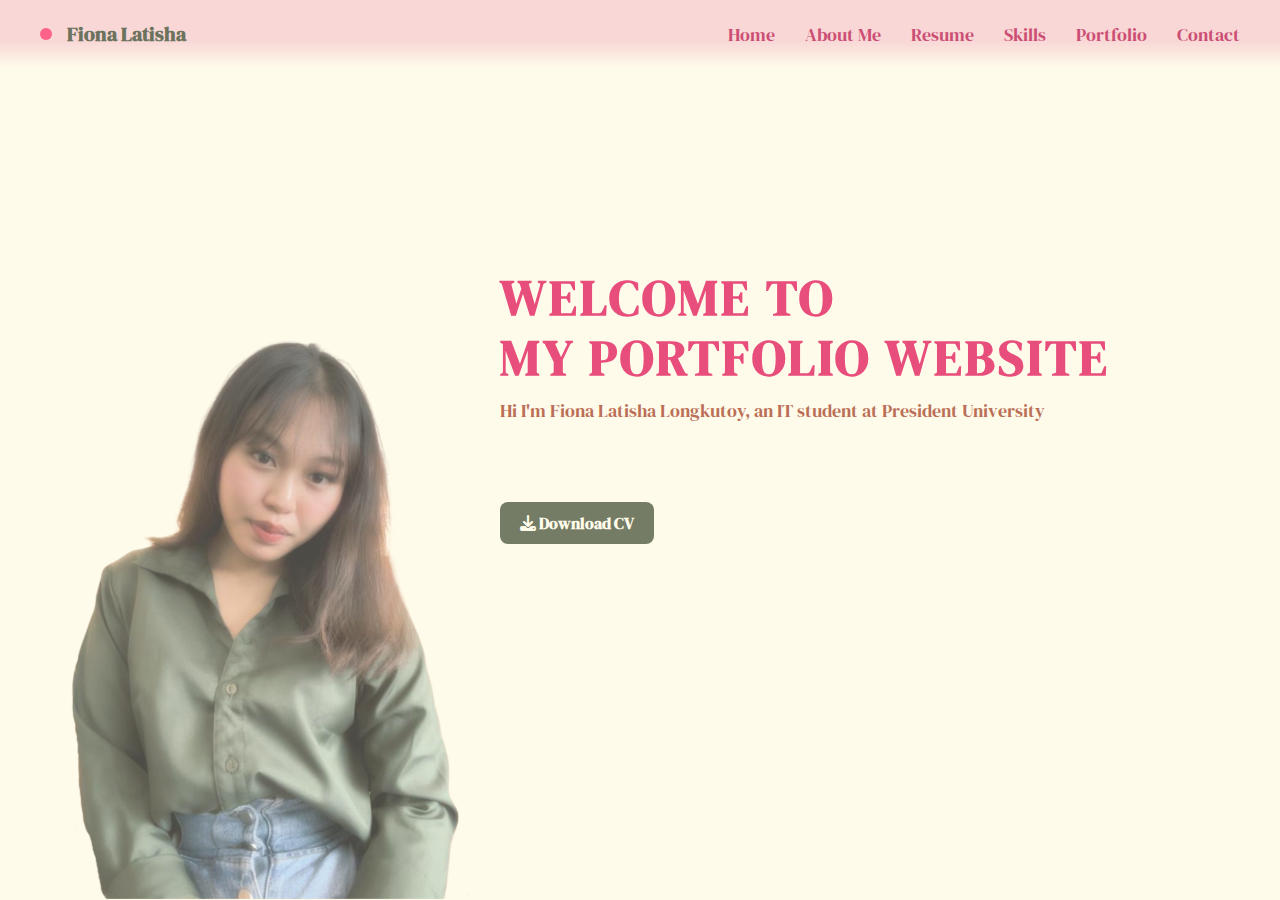
<file: public/index.html>
<!DOCTYPE html>
<html lang="en">
<head>
  <meta charset="UTF-8" />
  <meta name="viewport" content="width=device-width, initial-scale=1.0">
  <title>Fiona's Portfolio</title>
  <link rel="stylesheet" href="home.css"/>
  <link rel="preconnect" href="https://fonts.googleapis.com"/>
  <link rel="preconnect" href="https://fonts.gstatic.com" crossorigin/>
  <link href="https://fonts.googleapis.com/css2?family=DM+Serif+Display&display=swap" rel="stylesheet"/>
  <link rel="stylesheet" href="https://cdnjs.cloudflare.com/ajax/libs/font-awesome/6.5.0/css/all.min.css" />
</head>
<body>

<header>
  <div class="navbar-left">
    <div class="dot"></div>
    <div class="title">
      <h1>Fiona Latisha</h1>
    </div>
  </div>
  <button class="menu-toggle" onclick="toggleMenu()">☰</button>

  <nav class="navbar-right" id="navbar-right">
    <a href="index.html" class="active">Home</a>
    <a href="about.html">About Me</a>
    <a href="resume.html">Resume</a>
    <a href="skills.html">Skills</a>
    <a href="portfolio.html">Portfolio</a>
    <a href="contact.html">Contact</a>
  </nav>
</header>
  
  <section class="main">
    <div class="main-text">
      <h1>Welcome to<br> my portfolio website</h1>
      <p>Hi I'm Fiona Latisha Longkutoy, an IT student at President University</p>

      <div class="social-icons">
        <a href="https://www.linkedin.com/in/fiona-latisha-longkutoy-720102265" target="_blank" title="LinkedIn"><i class="fab fa-linkedin"></i></a>
        <a href="https://github.com/lala1105" target="_blank" title="GitHub"><i class="fab fa-github"></i></a>
        <a href="https://www.instagram.com/latishafiona" target="_blank" title="Instagram"><i class="fab fa-instagram"></i></a>
      </div>

      <a href="files/Fiona_Latisha.pdf" download class="cv-button">
      <i class="fas fa-download"></i> Download CV
      </a>
    </div>

    <img src="images/profile2.png" alt="Fiona Latisha" class="corner-image" />
  </section>
  <script>
  function toggleMenu() {
    document.getElementById('navbar-right').classList.toggle('show');
  }
  </script>

</body>
</html>
</file>
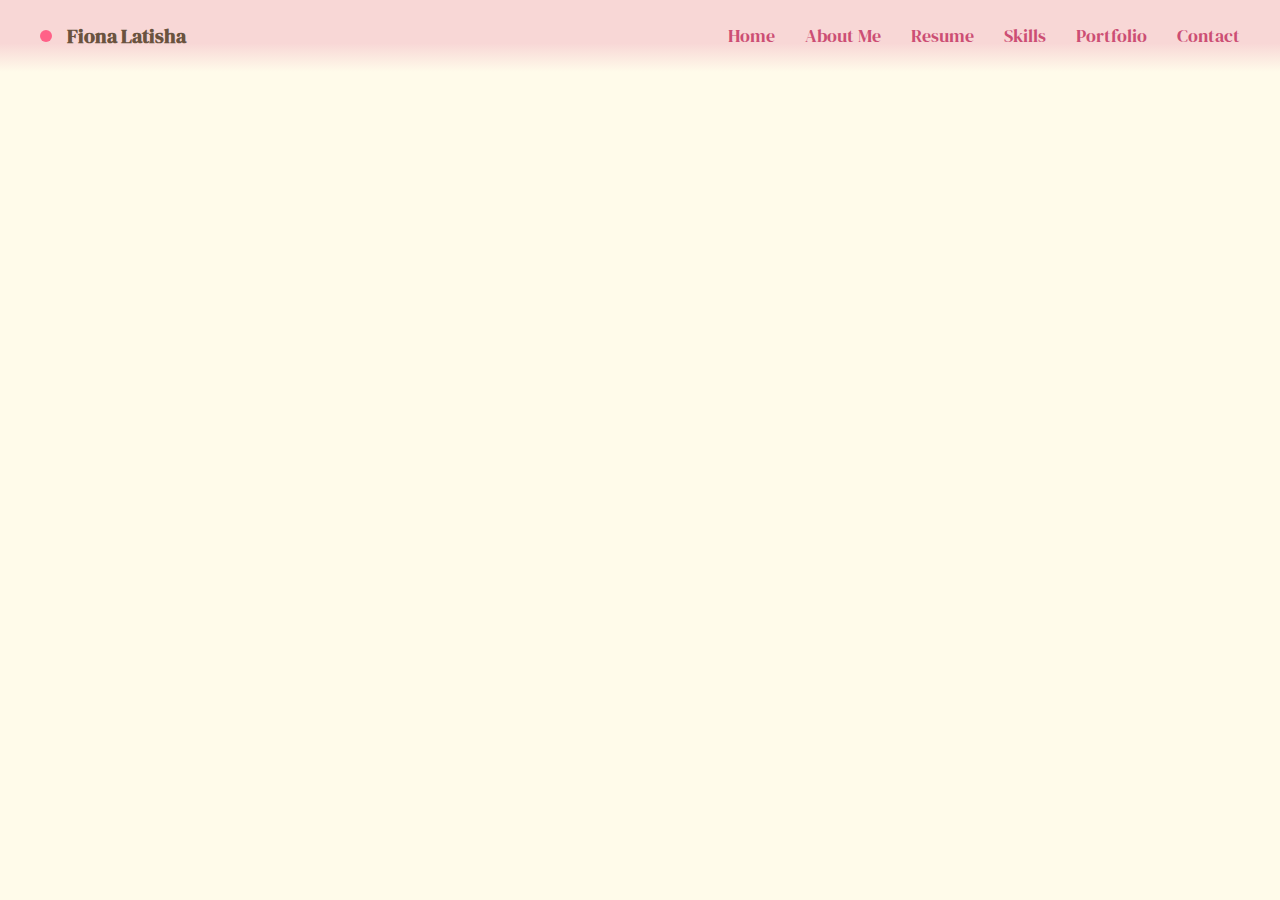
<file: public/about.html>
<!DOCTYPE html>
<html lang="en">
<head>
  <meta charset="UTF-8" />
  <meta name="viewport" content="width=device-width, initial-scale=1.0"/>
  <title>About Fiona</title>
  <link rel="stylesheet" href="about.css"/>
  <link rel="preconnect" href="https://fonts.googleapis.com">
  <link rel="preconnect" href="https://fonts.gstatic.com" crossorigin>
  <link href="https://fonts.googleapis.com/css2?family=DM+Serif+Display&family=League+Spartan:wght@400;700&display=swap" rel="stylesheet">
  <link rel="stylesheet" href="https://cdnjs.cloudflare.com/ajax/libs/font-awesome/6.5.0/css/all.min.css" integrity="sha512-..." crossorigin="anonymous" referrerpolicy="no-referrer" />
</head>
<body>
  
  <header>
  <div class="navbar-left">
    <div class="dot"></div>
    <div class="title">
      <h1>Fiona Latisha</h1>
    </div>
  </div>
  <button class="menu-toggle" onclick="toggleMenu()">☰</button>

  <nav class="navbar-right" id="navbar-right">
    <a href="index.html" class="active">Home</a>
    <a href="about.html">About Me</a>
    <a href="resume.html">Resume</a>
    <a href="skills.html">Skills</a>
    <a href="portfolio.html">Portfolio</a>
    <a href="contact.html">Contact</a>
  </nav>
</header>

  <main class="about-page">
    <div class="about-content">
      <div class="photo">
        <img src="images/profile3.png" alt="Fiona Latisha" />
      </div>

      <div class="bio">
        <p>I am an Information Technology student at President University with a strong passion for exploring the diverse and ever-evolving world of IT. I am optimistic, hardworking, and never give up when facing challenges or assignments. I thrive in both independent and team-based environments, and I’m always open to learning, engaging in discussions, and receiving constructive suggestions to improve myself.</p>

        <p>My technical skills include proficiency in HTML and CSS, allowing me to design responsive and user-friendly web interfaces. I have experience working with databases, especially MySQL for structured relational data and Firebase, where I not only manage data but also implement application logic using Firebase as a backend framework. I am also in the process of learning JavaScript to enhance interactivity and dynamic behavior in web applications.</p>

        <p>I have a growing interest in both web development and cybersecurity, particularly in the area of website security. I have explored digital forensics and security practices, equipping me with foundational skills in identifying vulnerabilities, analyzing threats, and securing web environments.</p>

        <p>With a mindset that embraces continuous learning and personal growth, I am eager to take on new challenges, contribute to innovative projects, and further develop my skills in web technologies, programming, and cybersecurity.</p>
      </div>
    </div>

<section class="interests">
  <h2><span class="underline">INTERESTS</span></h2>
  <div class="tags">
    <span><i class="fas fa-code"></i> Web Development</span>
    <span><i class="fas fa-palette"></i> Design</span>
    <span><i class="fas fa-database"></i> Data</span>
    <span><i class="fas fa-lightbulb"></i> Innovation</span>
    <span><i class="fas fa-shield-alt"></i> Security</span>
    <span><i class="fas fa-user-check"></i> Auditor</span>
    <span><i class="fas fa-user-secret"></i> Forensic</span>
  </div>
</section>
</main>
  <script>
  function toggleMenu() {
    document.getElementById('navbar-right').classList.toggle('show');
  }
  </script>
</body>
</html>
</file>
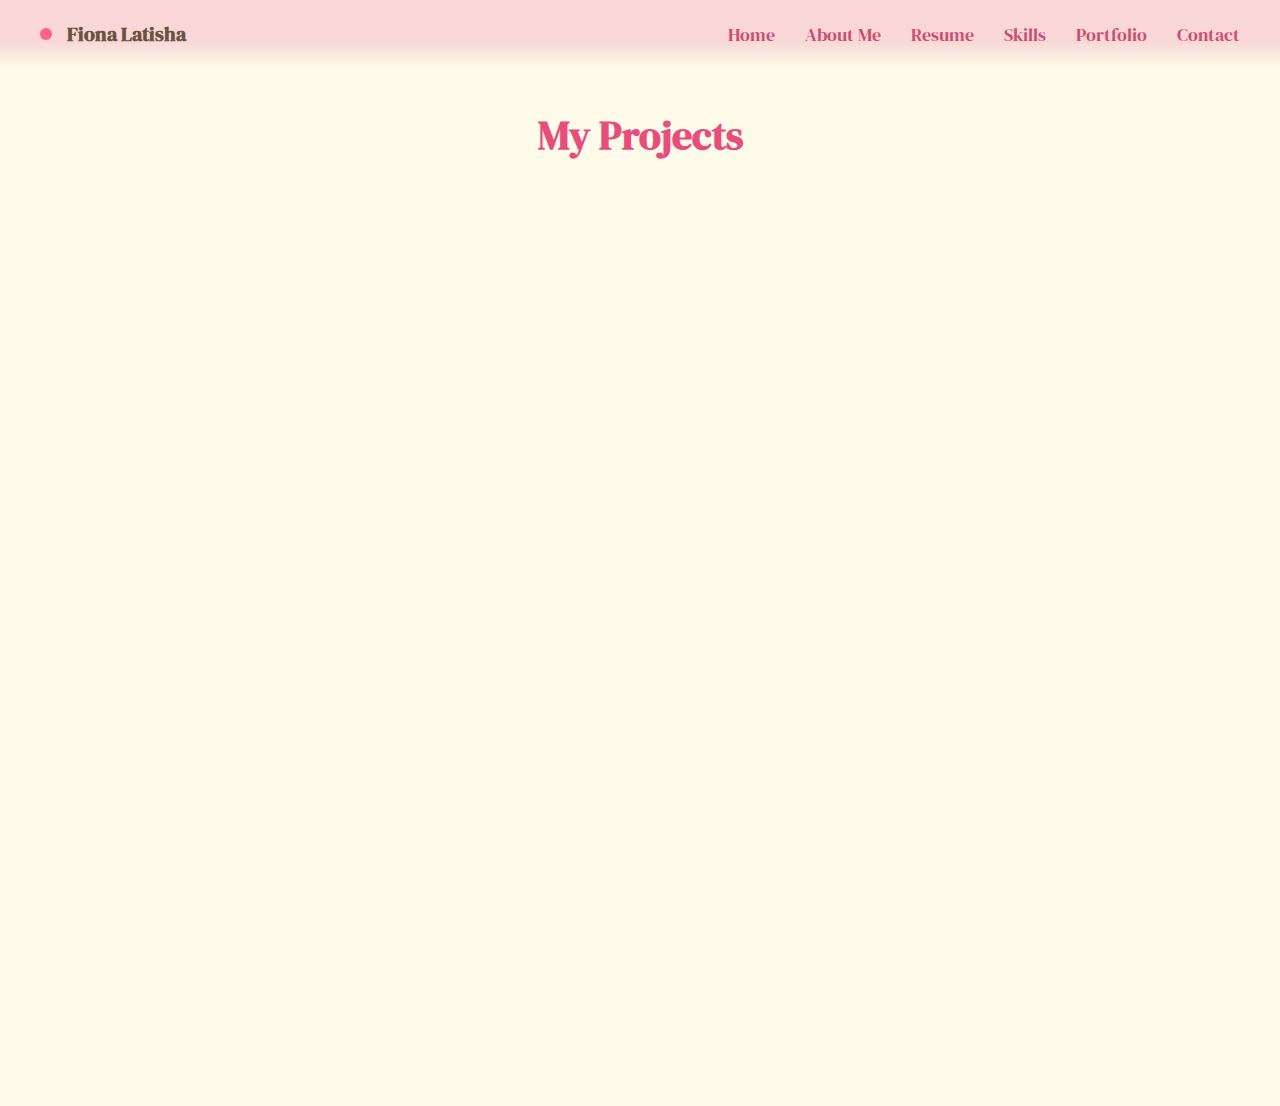
<file: public/portfolio.html>
<!DOCTYPE html>
<html lang="en">
<head>
  <meta charset="UTF-8" />
  <meta name="viewport" content="width=device-width, initial-scale=1.0"/>
  <title>Portfolio</title>
  <link rel="stylesheet" href="portfolio.css"/>
  <link href="https://fonts.googleapis.com/css2?family=DM+Serif+Display&family=League+Spartan:wght@400;600&display=swap" rel="stylesheet">
</head>
<body>
  <header>
  <div class="navbar-left">
    <div class="dot"></div>
    <div class="title">
      <h1>Fiona Latisha</h1>
    </div>
  </div>
  <button class="menu-toggle" onclick="toggleMenu()">☰</button>

  <nav class="navbar-right" id="navbar-right">
    <a href="index.html" class="active">Home</a>
    <a href="about.html">About Me</a>
    <a href="resume.html">Resume</a>
    <a href="skills.html">Skills</a>
    <a href="portfolio.html">Portfolio</a>
    <a href="contact.html">Contact</a>
  </nav>
</header>


  <main class="portfolio-page">
    <h1 class="section-title">My Projects</h1>
    
<div class="portfolio-grid">
<div class="portfolio-item">
  <img src="images/Your make up.png" alt="Project 1">
  <h3>Your Make up</h3>
  <div class="tech-badges">
    <span class="badge">HTML</span>
    <span class="badge">CSS</span>
  </div>
  <p>A design website using HTML and CSS for an online cosmetics shop.</p>
  <button class="view-btn" onclick="openModal('images/full_your_makeup.png')">View Project</button>
</div>

<div class="portfolio-item">
  <img src="images/hospital.png" alt="Project 2">
  <h3>Hospital Management</h3>
  <div class="tech-badges">
    <span class="badge">HTML</span>
    <span class="badge">CSS</span>
    <span class="badge">PHP</span>
    <span class="badge">MySQL</span>
  </div>
  <p>Built with PHP and MySQL, this site manages patients, doctors, prescriptions, and more.</p>
  <button class="view-btn" onclick="openModal('images/full_hospital.png')">View Project</button>
</div>

<div class="portfolio-item">
  <img src="images/chatbot.jpg" alt="Project 3">
  <h3>Chatbot</h3>
  <div class="tech-badges">
    <span class="badge">Node.js</span>
    <span class="badge">Gemini API</span>
    <span class="badge">JavaScript</span>
  </div>
  <p>A Node.js medical chatbot powered by Google Gemini for symptom checking and advice.</p>
  <button class="view-btn" onclick="openModal('images/chatbot.jpg')">View Project</button>
</div>

<div class="portfolio-item">
  <img src="images/guide.png" alt="Project 4">
  <h3>Guide Application</h3>
  <div class="tech-badges">
    <span class="badge">Java</span>
    <span class="badge">Firebase</span>
    <span class="badge">ML Kit</span>
    <span class="badge">Sensors</span>
  </div>
  <p>A tourist guide app using ML Kit, Firebase, and device sensors to offer translation, tips, and wishlists.</p>
  <button class="view-btn" onclick="openModal('images/guide.png')">View Project</button>
</div>

<div class="portfolio-item">
  <img src="images/profiling.png" alt="Project 5">
  <h3>Profiling 5 Threat Actor</h3>
  <div class="tech-badges">
    <span class="badge">OSINT tools</span>
  </div>
  <p>Conducted in-depth profiling of five cyber threat actors using OSINT tools like Maltego and Whois. 
  Collected TTPs, mapped infrastructure, and compiled intelligence reports.</p>
  <button class="view-btn" onclick="openModal('images/profiling.png')">View Project</button>
</div>

<div class="portfolio-item">
  <img src="images/home.png" alt="Project 6">
  <h3>This Website</h3>
  <div class="tech-badges">
    <span class="badge">HTML</span>
    <span class="badge">CSS</span>
    <span class="badge">JavaScript</span>
    <span class="badge">EmailJS</span>
    <span class="badge">reCAPTCHA</span>
  </div>
  <p>A personal portfolio showcasing my skills, projects, and passion for web development and cybersecurity.</p>
</div>

    </div>

   
    <div id="imageModal" class="modal" onclick="closeModal()">
      <span class="close-btn">&times;</span>
      <img class="modal-content" id="modalImage">
    </div>

    
    <script>
      function toggleMenu() {
      document.getElementById('navbar-right').classList.toggle('show');
      }
      function openModal(imageSrc) {
        document.getElementById("modalImage").src = imageSrc;
        document.getElementById("imageModal").style.display = "block";
      }

      function closeModal() {
        document.getElementById("imageModal").style.display = "none";
      }
    </script>

    
    <script>
      const items = document.querySelectorAll(".portfolio-item");

      const observer = new IntersectionObserver(entries => {
        entries.forEach(entry => {
          if (entry.isIntersecting) {
            entry.target.style.animationPlayState = "running";
            observer.unobserve(entry.target);
          }
        });
      }, { threshold: 0.1 });

      items.forEach(item => {
        observer.observe(item);
      });
    </script>
  </main>
</body>
</html>
</file>
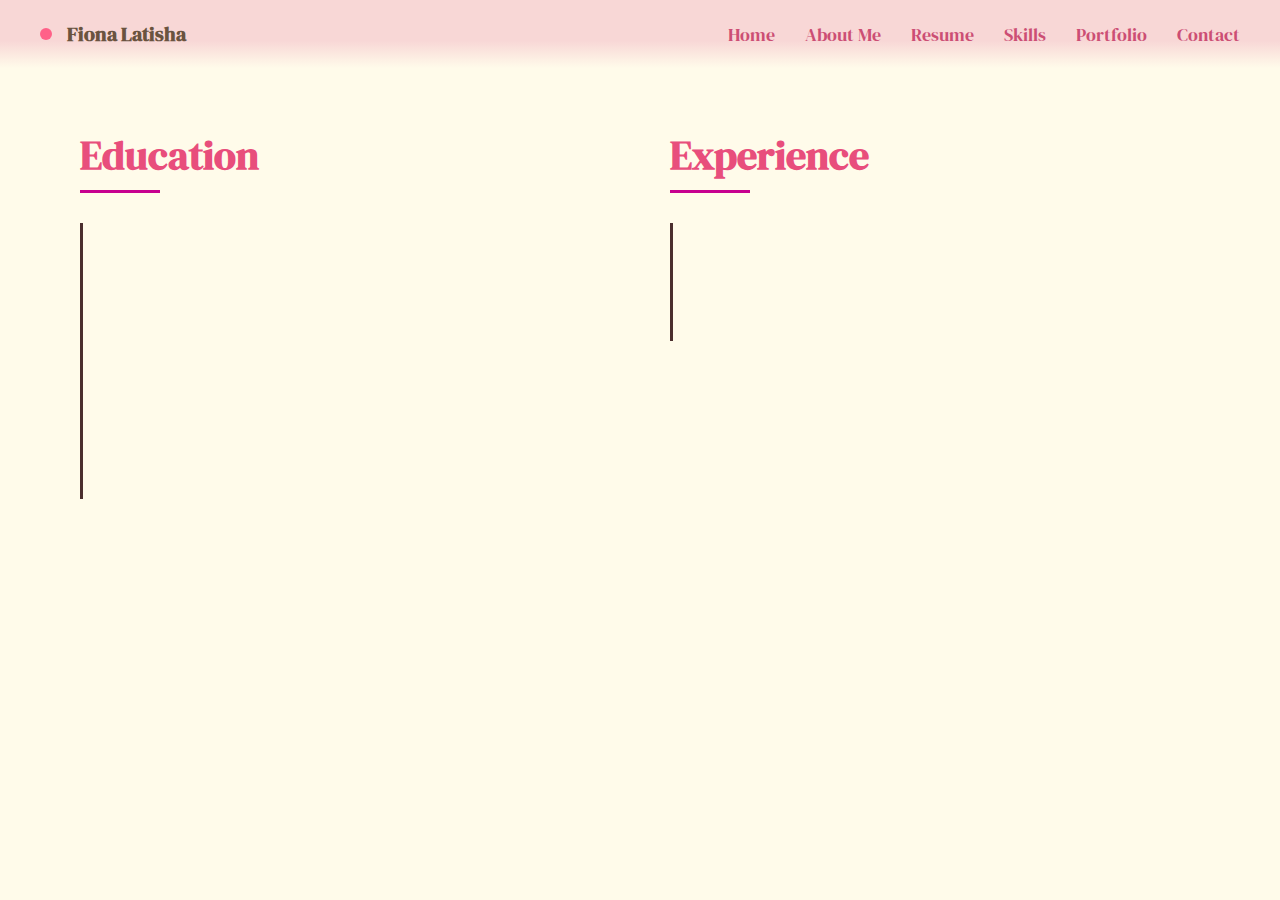
<file: public/resume.html>
<!DOCTYPE html>
<html lang="en">
<head>
  <meta charset="UTF-8" />
  <meta name="viewport" content="width=device-width, initial-scale=1.0"/>
  <title>Resume</title>
  <link rel="stylesheet" href="resume.css"/>
  <link href="https://fonts.googleapis.com/css2?family=DM+Serif+Display&family=League+Spartan:wght@400;600&display=swap" rel="stylesheet">
</head>
<body>
<header>
  <div class="navbar-left">
    <div class="dot"></div>
    <div class="title">
      <h1>Fiona Latisha</h1>
    </div>
  </div>
  <button class="menu-toggle" onclick="toggleMenu()">☰</button>

  <nav class="navbar-right" id="navbar-right">
    <a href="index.html" class="active">Home</a>
    <a href="about.html">About Me</a>
    <a href="resume.html">Resume</a>
    <a href="skills.html">Skills</a>
    <a href="portfolio.html">Portfolio</a>
    <a href="contact.html">Contact</a>
  </nav>
</header>
  <main class="resume-container">
    <div class="column education">
      <h2 class="section-title">Education</h2>
      <div class="timeline">
        <div class="timeline-item">
          <div class="dot"></div>
          <div class="content">
            <h3>Candidate for Bachelor of Science in Computing</h3>
            <span class="date">Sep 2023 – Present</span>
            <p>President University, Indonesia</p>
            <p class="gpa">GPA: 3.83 / 4.00</p>
          </div>
        </div>
        <div class="timeline-item">
          <div class="dot"></div>
          <div class="content">
            <h3>Highschool</h3>
            <span class="date">2020 – 2023</span>
            <p>SMAN 2 KUNINGAN</p>
            <p class="major">Natural Science</p>
          </div>
        </div>
      </div>
    </div>

    <div class="column experience">
      <h2 class="section-title">Experience</h2>
      <div class="timeline">
        <div class="timeline-item">
          <div class="dot"></div>
          <div class="content">
            <h3>Profiling 5 Threat Actor</h3>
            <span class="date">March 2025 - May 2025</span>
            <p>Kemhan</p>
            <p>Profiling 5 threat actor and collect all the data from the threat actor</p>
          </div>
        </div>
    </div>
  </main>
  <script>
  function toggleMenu() {
    document.getElementById('navbar-right').classList.toggle('show');
  }
  </script>

</body>
</html>
</file>
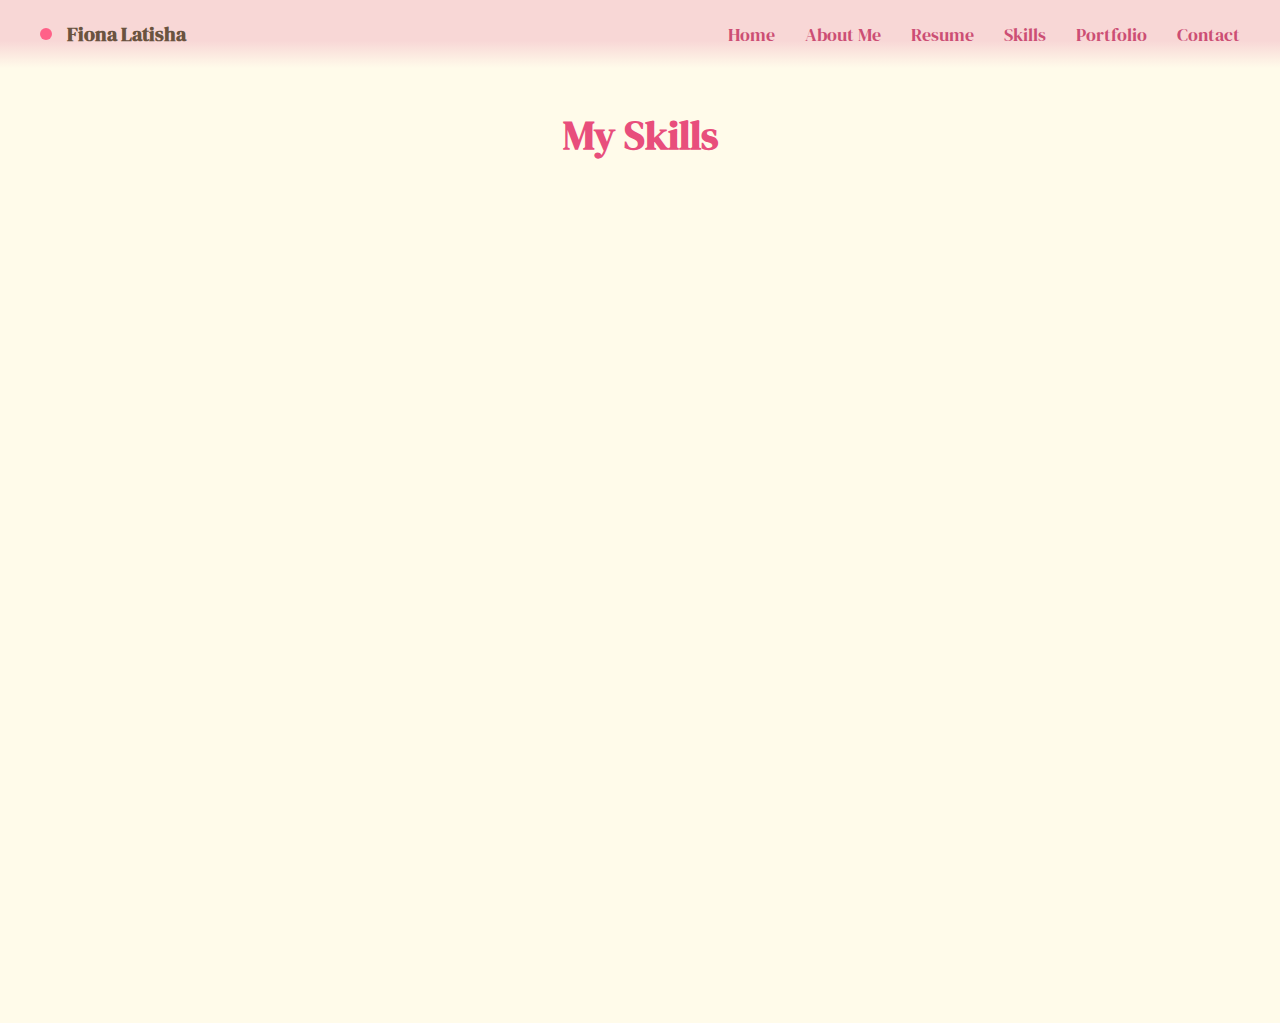
<file: public/skills.html>
<!DOCTYPE html>
<html lang="en">
<head>
  <meta charset="UTF-8" />
  <meta name="viewport" content="width=device-width, initial-scale=1.0"/>
  <title>Skills</title>
  <link rel="stylesheet" href="skills.css"/>
  <link href="https://fonts.googleapis.com/css2?family=DM+Serif+Display&family=League+Spartan:wght@400;600&display=swap" rel="stylesheet">
</head>
<body>

  <header>
    <div class="navbar-left">
      <div class="dot"></div>
      <div class="title">
        <h1>Fiona Latisha</h1>
    </div>
    </div>
    <button class="menu-toggle" onclick="toggleMenu()">☰</button>
    <nav class="navbar-right" id="navbar-right">
      <a href="index.html" class="active">Home</a>
      <a href="about.html">About Me</a>
      <a href="resume.html">Resume</a>
      <a href="skills.html">Skills</a>
      <a href="portfolio.html">Portfolio</a>
      <a href="contact.html">Contact</a>
    </nav>
  </header>


  <main class="skills-page">
    <h1 class="section-title">My Skills</h1>
    <div class="skills-grid">
      <div class="skill-card">
        <img src="images/html.png" alt="HTML">
        <h3>HTML</h3>
        <p>Markup language for creating web pages and applications.</p>
      </div>
      <div class="skill-card">
        <img src="images/css.png" alt="CSS">
        <h3>CSS</h3>
        <p>Stylesheet language used for describing the presentation of documents.</p>
      </div>
      <div class="skill-card">
        <img src="images/js.png" alt="JavaScript">
        <h3>JavaScript</h3>
        <p>Scripting language to add interactivity and behavior to websites.</p>
      </div>
      <div class="skill-card">
        <img src="images/mysql.png" alt="MySQL">
        <h3>MySQL</h3>
        <p>Relational database system used for managing structured data.</p>
      </div>
      <div class="skill-card">
        <img src="images/firebase.png" alt="Firebase">
        <h3>Firebase</h3>
        <p>Backend platform with real-time database and hosting features.</p>
      </div>
      <div class="skill-card">
        <img src="images/java.png" alt="Java">
        <h3>Java</h3>
        <p>Popular object-oriented programming language for various applications.</p>
      </div>
      <div class="skill-card">
        <img src="images/autopsy.png" alt="Autopsy">
        <h3>Autopsy</h3>
        <p>Digital forensics platform for investigating hard drives and smartphones.</p>
      </div>
      <div class="skill-card">
        <img src="images/wireshark.png" alt="Wireshark">
        <h3>Wireshark</h3>
        <p>Network protocol analyzer for security analysis and troubleshooting.</p>
      </div>
      <div class="skill-card">
        <img src="images/net.png" alt="NetworkMiner">
        <h3>NetworkMiner</h3>
        <p>Network forensics tool for capturing and analyzing traffic logs.</p>
      </div>
      <div class="skill-card">
        <img src="images/node.png" alt="NetworkMiner">
        <h3>Node.js</h3>
        <p>JavaScript runtime for building fast, scalable server-side applications.</p>
      </div>
    </div>
  </main>
  <script>
  function toggleMenu() {
    document.getElementById('navbar-right').classList.toggle('show');
  }
</script>
</body>
</html>
</file>
<file: public/home.css>
* {
  margin: 0;
  padding: 0;
  box-sizing: border-box;
}

html, body {
  height: 100%;
  overflow-x: hidden;
  font-family: 'DM Serif Display', serif;
  background: #fffbea;
  color: #333;
}


.page-container {
  display: flex;
  flex-direction: column;
  height: 100%;
}


header {
  display: flex;
  justify-content: space-between;
  align-items: center;
  background: linear-gradient(to bottom, #f8d7d6 0%, #f8d7d6 60%, #fffbea 100%);
  padding: 20px 40px;
  position: sticky;
  top: 0;
  z-index: 1000;
}


.navbar-left {
  display: flex;
  align-items: center;
  gap: 15px;
}

.dot {
  width: 12px;
  height: 12px;
  background-color: #ff6188;
  border-radius: 50%;
}

.title h1 {
  margin: 0;
  font-size: 20px;
  color: #6c735d;
}


.navbar-right {
  display: flex;
  gap: 30px;
}

.navbar-right a {
  text-decoration: none;
  color: #cc4e74;
  font-size: 18px;
  position: relative;
  transition: color 0.3s ease;
}

.navbar-right a:hover {
  color: #cd7a98;
}

.navbar-right a::after {
  content: '';
  display: block;
  height: 2px;
  background-color: #a0ab89;
  width: 0%;
  transition: width 0.3s ease;
  position: absolute;
  bottom: -5px;
  left: 0;
}

.navbar-right a:hover::after {
  width: 100%;
}


.main {
  display: flex;
  align-items: center;
  justify-content: flex-start;
  padding: 0 100px;
  background-color: #fffbea;
  overflow: hidden;
  margin-top: 200px;
}

.main-text {
  max-width: 900px;
  margin-left: 400px;
  margin-bottom: 150px;
  z-index: 1;
  animation: fadeIn 1.2s ease-out forwards;
}

.main-text h1 {
  font-size: 50px;
  color: #e84e7c;
  letter-spacing: 3px;
  font-weight: 900;
  text-transform: uppercase;
  line-height: 1.2;
  margin-bottom: 10px;
}

.main-text p {
  font-size: 18px;
  font-weight: 200;
  color: #bb6f57;
  margin-top: 0;
}


.corner-image {
  position: absolute;
  bottom: 0;
  left: 0;
  width: 480px;
  height: auto;
  opacity: 0.7;
  z-index: 0;
  margin-left: 25px;
  animation: slideInLeft 1.5s ease-out forwards;
}


.social-icons {
  margin-top: 25px;
  display: flex;
  justify-content: flex-start;
  gap: 25px;
  opacity: 0;
  animation: fadeInUp 1.5s ease-out forwards;
  animation-delay: 1s;
}

.social-icons a {
  color: #5e372bc6;
  font-size: 2rem;
  transition: transform 0.3s ease, color 0.3s ease;
  text-decoration: none;
}

.social-icons a:hover {
  transform: scale(1.2);
  color: #ed9c9b;
}


.cv-button {
  display: inline-block;
  margin-top: 10px;
  padding: 10px 20px;
  background-color:  #747c65;
  color: #fffbea;
  text-decoration: none;
  border-radius: 8px;
  font-weight: bold;
  transition: background-color 0.3s ease;
}

.cv-button:hover {
  background-color: #e84e7c;
}


@keyframes fadeIn {
  from {
    opacity: 0;
    transform: translateY(20px);
  }
  to {
    opacity: 1;
    transform: translateY(0);
  }
}

@keyframes slideInLeft {
  from {
    transform: translateX(-100px);
    opacity: 0;
  }
  to {
    transform: translateX(0);
    opacity: 0.7;
  }
}

@keyframes fadeInUp {
  0% {
    opacity: 0;
    transform: translateY(20px);
  }
  100% {
    opacity: 1;
    transform: translateY(0);
  }
}


.menu-toggle {
  display: none;
  font-size: 26px;
  background: none;
  border: none;
  color: #cc4e74;
  cursor: pointer;
}


@media (max-width: 768px) {
  header {
    flex-direction: column;
    align-items: flex-start;
    padding: 20px;
  }
  .menu-toggle {
    display: block;
    margin-left: auto;
    margin-top: 0; 
  }

  .navbar-right {
    display: none;
    flex-direction: column;
    width: 100%;
    gap: 15px;
    margin-top: 15px;
  }

  .navbar-right.show {
    display: flex;
  }

  .main {
    flex-direction: column;
    padding: 40px 20px;
    text-align: center;
  }

  .main-text {
    margin-left: 0;
    margin-bottom: 40px;
  }

  .main-text h1 {
    font-size: 32px;
  }

  .corner-image {
    display: none;
  }

  .social-icons {
    justify-content: center;
  }
}
</file>
<file: public/about.css>
* {
  margin: 0;
  padding: 0;
  box-sizing: border-box;
}

body {
  font-family: 'DM Serif Display', serif;
  background-color: #fffbea;
  color: #4b2e2e;
  line-height: 1.6;
}

header {
  display: flex;
  justify-content: space-between;
  align-items: center;
  background: linear-gradient(
    to bottom,
    #f8d7d6 0%,
    #f8d7d6 60%,
    #fffbea 100%
  );
 
  padding: 20px 40px;
  position: sticky;
  top: 0;
  z-index: 1000;
}


.navbar-left {
  display: flex;
  align-items: center;
  gap: 15px;
}

.dot {
  width: 12px;
  height: 12px;
  background-color: #ff6188;
  border-radius: 50%;
}

.title h1 {
  margin: 0;
  font-size: 20px;
  color: #6a533f;
}

.title p {
  margin: 0;
  font-size: 12px;
  color: #8c6e6e;
}

.navbar-right {
  display: flex;
  gap: 30px;
}

.navbar-right a {
  text-decoration: none;
  color: #cc4e74;
  font-weight: 300px;
  font-size: 18px;
  position: relative;
  transition: color 0.3s ease;
}

.navbar-right a:hover {
  color: #cd7a98;
}

.navbar-right a::after {
  content: '';
  display: block;
  height: 2px;
  background-color: #a0ab89;
  width: 0%;
  transition: width 0.3s ease;
  position: absolute;
  bottom: -5px;
  left: 0;
}

.navbar-right a:hover::after {
  width: 100%;
}



.about-page {
  max-width: 1080px;
  margin: auto;
  padding: 60px 40px;
}

.about-content {
  display: flex;
  align-items: flex-start;
  gap: 40px;
  flex-wrap: wrap;
  margin-bottom: 50px;
}


.photo {
  opacity: 0;
  transform: translateX(-50px);
  animation: slideInLeft 1s forwards;
  animation-delay: 0.2s;
}

@keyframes slideInLeft {
  to {
    opacity: 1;
    transform: translateX(0);
  }
}

.photo img {
  width: 240px;
  border-radius: 10px;
  box-shadow: 0 4px 10px rgba(0,0,0,0.1);
}

.bio {
  flex: 1;
}

.bio p {
  font-size: 16px;
  font-weight: 500;
  color: #4b2e2e;
  margin-bottom: 18px;
  text-align: justify;
}


.interests {
  margin-top: 30px;
  opacity: 0;
  animation: fadeIn 1.2s ease-out forwards;
  animation-delay: 1.2s;
}

@keyframes fadeIn {
  to {
    opacity: 1;
  }
}

.interests h2 {
  font-size: 18px;
  font-weight: bold;
  color: #7c4343;
  margin-bottom: 20px;
  font-family: 'League Spartan', sans-serif;
}

.interests h2 .underline {
  display: inline-block;
  border-bottom: 3px solid  #a0ab89; 
  padding-bottom: 2px;
}

.tags {
  display: grid;
  grid-template-columns: repeat(auto-fit, minmax(180px, 1fr));
  gap: 20px;
}

.tags span {
  background-color: #f6d5cb;
  padding: 10px 20px;
  border-radius: 12px;
  font-weight: 600;
  font-size: 16px;
  color: #2e1e1e;
  font-family: 'League Spartan', sans-serif;
  box-shadow: 0 2px 4px rgba(0, 0, 0, 0.05);
  display: inline-flex;
  align-items: center;
  gap: 10px;
  white-space: nowrap;        
  height: 50px;               
  min-width: 180px;           
  justify-content: center;
  transition: transform 0.3s ease, background-color 0.3s ease, color 0.3s ease;
  cursor: pointer;
}

.tags span:hover {
  transform: translateY(-5px);
  background-color: #a0ab89;
  color: #fff;
}

.tags i {
  color: #e84e7c;
  font-size: 16px;
}

.tags i:hover {
  color: #fff;
}

.menu-toggle {
  display: none;
  font-size: 26px;
  background: none;
  border: none;
  color: #cc4e74;
  cursor: pointer;
}

@media (max-width: 768px) {
  header {
    flex-direction: column;
    align-items: flex-start;
    padding: 20px;
  }
  .menu-toggle {
    display: block;
    margin-left: auto;
    margin-top: 0; 
  }

  .navbar-right {
    display: none;
    flex-direction: column;
    width: 100%;
    gap: 15px;
    margin-top: 15px;
  }

  .navbar-right.show {
    display: flex;
  }

  .about-content {
    flex-direction: column;
    align-items: center;
    text-align: center;
  }

  .photo img {
    width: 200px;
  }

  .bio {
    margin-top: 20px;
  }

  .bio p {
    font-size: 14px;
  }

    .tags {
    display: flex;
    flex-wrap: wrap;
    justify-content: center;
    gap: 12px;
    padding: 0 10px;
  }

  .tags span {
  width: 100%;
  max-width: 300px;     
  padding: 12px 24px;
  font-size: 16px;
  border-radius: 12px;
  background-color: #f6d5cb;
  font-weight: 600;
  display: inline-flex;
  align-items: center;
  justify-content: center;
  gap: 10px;
  color: #2e1e1e;
  font-family: 'League Spartan', sans-serif;
  box-shadow: 0 2px 4px rgba(0, 0, 0, 0.05);
  transition: transform 0.3s ease, background-color 0.3s ease, color 0.3s ease;
  cursor: pointer;
  text-align: center;
}
}


.bio {
  opacity: 0;
  transform: translateX(50px);
  animation: slideInRight 1s forwards;
  animation-delay: 0.6s;
}

@keyframes slideInRight {
  to {
    opacity: 1;
    transform: translateX(0);
  }
}
</file>
<file: public/resume.css>
* {
  margin: 0;
  padding: 0;
  box-sizing: border-box;
}

body {
  background-color: #fffbea;
  font-family: 'DM Serif Display', serif;
  color: #4b2e2e;
}

header {
  display: flex;
  justify-content: space-between;
  align-items: center;
  background: linear-gradient(
    to bottom,
    #f8d7d6 0%,
    #f8d7d6 60%,
    #fffbea 100%
  );
 
  padding: 20px 40px;
  position: sticky;
  top: 0;
  z-index: 1000;
}



.navbar-left {
  display: flex;
  align-items: center;
  gap: 15px;
}

.dot {
  width: 12px;
  height: 12px;
  background-color: #ff6188;
  border-radius: 50%;
}

.title h1 {
  margin: 0;
  font-size: 20px;
  color: #6a533f;
}

.title p {
  margin: 0;
  font-size: 12px;
  color: #8c6e6e;
}


.navbar-right {
  display: flex;
  gap: 30px;
}

.navbar-right a {
  text-decoration: none;
  color: #cc4e74;
  font-family: 'DM Serif Display';
  font-weight: 300;
  font-size: 18px;
  position: relative;
  transition: color 0.3s ease;
}

.navbar-right a:hover {
  color: #cd7a98;
}


.navbar-right a::after {
  content: '';
  display: block;
  height: 2px;
  background-color: #a0ab89;
  width: 0%;
  transition: width 0.3s ease;
  position: absolute;
  bottom: -5px;
  left: 0;
}

.navbar-right a:hover::after {
  width: 100%;
}

.resume-container {
  display: flex;
  justify-content: space-between;
  padding: 60px 40px;
  max-width: 1200px;
  margin: auto;
  gap: 60px;
  flex-wrap: wrap;
}

.column {
  flex: 1;
  min-width: 300px;
}

.section-title {
  font-size: 40px;
  color: #e84e7c;
  font-family: 'DM Serif Display', serif;
  margin-bottom: 30px;
  position: relative;
}

.section-title::after {
  content: '';
  display: block;
  width: 80px;
  height: 3px;
  background-color: #c7008f;
  margin-top: 8px;
}


.timeline {
  border-left: 3px solid #4b2e2e;
  padding-left: 25px;
  position: relative;
}

.timeline-item {
  position: relative;
  margin-bottom: 40px;

 
  opacity: 0;
  animation: fadeIn 0.8s ease forwards;
  transform: translateY(20px);
}


.timeline-item:nth-child(1) {
  animation-delay: 0.2s;
}
.timeline-item:nth-child(2) {
  animation-delay: 0.4s;
}
.timeline-item:nth-child(3) {
  animation-delay: 0.6s;
}



.timeline-item .dot {
  position: absolute;
  left: -13px;
  top: 4px;
  width: 14px;
  height: 14px;
  background-color:#c7008f;
  border-radius: 50%;
  border: 3px solid #fffbea;
}


.timeline-item .content h3 {
  font-size: 18px;
  color: #cc4e74;
  margin-bottom: 6px;
  font-family: 'DM Serif Display', serif;
}

.timeline-item .content .date {
  display: inline-block;
  background-color:  #bac89db6;
  padding: 4px 10px;
  border-radius: 10px;
  font-size: 14px;
  margin-bottom: 6px;
  color: #4b2e2e;
}

.timeline-item .content p {
  font-size: 15px;
  line-height: 1.6;
  margin-bottom: 5px;
}


@keyframes fadeIn {
  from {
    opacity: 0;
    transform: translateY(20px);
  }
  to {
    opacity: 1;
    transform: translateY(0);
  }
}

.menu-toggle {
  display: none;
  font-size: 26px;
  background: none;
  border: none;
  color: #cc4e74;
  cursor: pointer;
}


@media (max-width: 768px) {
  header {
    flex-direction: column;
    align-items: flex-start;
    padding: 20px;
    font-family: 'DM Serif Display', serif;
  }
  .menu-toggle {
    display: block;
    margin-left: auto;
    margin-top: 0; 
  }

  .navbar-right {
    display: none;
    flex-direction: column;
    width: 100%;
    gap: 15px;
    margin-top: 15px;
  }

  .navbar-right.show {
    display: flex;
  }
  .resume-container {
    flex-direction: column;
    gap: 40px;
    padding: 40px 20px;
  }

  .timeline {
    padding-left: 20px;
  }

  .section-title {
    font-size: 24px;
  }
}
</file>
<file: public/skills.css>
* {
  margin: 0;
  padding: 0;
  box-sizing: border-box;
}

body {
  font-family: 'DM Serif Display', serif;
  background-color: #fffbea;
  color: #4b2e2e;
}


header {
  display: flex;
  justify-content: space-between;
  align-items: center;
  background: linear-gradient(to bottom, #f8d7d6 0%, #f8d7d6 60%, #fffbea 100%);
  padding: 20px 40px;
  position: sticky;
  top: 0;
  z-index: 1000;
  flex-wrap: wrap;
}


.navbar-left {
  display: flex;
  align-items: center;
  gap: 15px;
}

.dot {
  width: 12px;
  height: 12px;
  background-color: #ff6188;
  border-radius: 50%;
}

.title h1 {
  font-size: 20px;
  color: #6a533f;
}

.title p {
  font-size: 12px;
  color: #8c6e6e;
}


.navbar-right {
  display: flex;
  gap: 30px;
}

.navbar-right a {
  text-decoration: none;
  color: #cc4e74;
  font-weight: 300;
  font-size: 18px;
  position: relative;
  transition: color 0.3s ease;
}

.navbar-right a:hover {
  color: #cd7a98;
}

.navbar-right a::after {
  content: '';
  display: block;
  height: 2px;
  background-color: #a0ab89;
  width: 0%;
  transition: width 0.3s ease;
  position: absolute;
  bottom: -5px;
  left: 0;
}

.navbar-right a:hover::after {
  width: 100%;
}


.menu-toggle {
  display: none;
  font-size: 26px;
  background: none;
  border: none;
  color: #cc4e74;
  cursor: pointer;
}


.skills-page {
  max-width: 1100px;
  margin: auto;
  padding: 40px 20px;
}

.section-title {
  text-align: center;
  font-size: 40px;
  color: #e84e7c;
  margin-bottom: 40px;
  font-family: 'DM Serif Display', serif;
}

.skills-grid {
  display: grid;
  grid-template-columns: repeat(auto-fit, minmax(240px, 1fr));
  gap: 32px;
}

.skill-card {
  background-color: #f7ced7;
  border-radius: 16px;
  text-align: center;
  padding: 20px;
  box-shadow: 0 4px 12px rgba(0,0,0,0.05);
  transition: transform 0.3s ease, box-shadow 0.3s ease;
  opacity: 0;
  transform: translateY(30px);
  animation: fadeUp 0.8s ease forwards;
}

.skill-card:hover {
  transform: translateY(-5px);
  box-shadow: 0 6px 20px rgba(0,0,0,0.1);
}

.skill-card img {
  width: 80px;
  height: 80px;
  object-fit: contain;
  margin-bottom: 16px;
}

.skill-card h3 {
  font-size: 20px;
  color: #4b2e2e;
  margin-bottom: 10px;
  
}

.skill-card p {
  font-size: 14px;
  color: #4b2e2e;
  font-weight: 200;
}

@keyframes fadeUp {
  from {
    opacity: 0;
    transform: translateY(30px);
  }
  to {
    opacity: 1;
    transform: translateY(0);
  }
}


.skill-card:nth-child(1) { animation-delay: 0.1s; }
.skill-card:nth-child(2) { animation-delay: 0.2s; }
.skill-card:nth-child(3) { animation-delay: 0.3s; }
.skill-card:nth-child(4) { animation-delay: 0.4s; }
.skill-card:nth-child(5) { animation-delay: 0.5s; }
.skill-card:nth-child(6) { animation-delay: 0.6s; }
.skill-card:nth-child(7) { animation-delay: 0.7s; }
.skill-card:nth-child(8) { animation-delay: 0.8s; }
.skill-card:nth-child(9) { animation-delay: 0.9s; }
.skill-card:nth-child(10) { animation-delay: 1.0s; }


@media (max-width: 768px) {
  header {
    flex-direction: column;
    align-items: flex-start;
    padding: 20px;
  }

  .menu-toggle {
    display: block;
    margin-left: auto;
    margin-top: 10px;
  }

  .navbar-right {
    flex-direction: column;
    width: 100%;
    display: none;
    gap: 15px;
    margin-top: 15px;
  }

  .navbar-right.show {
    display: flex;
  }

  .skills-grid {
    grid-template-columns: repeat(auto-fit, minmax(180px, 1fr));
  }

  .skill-card img {
    width: 60px;
    height: 60px;
  }

  .section-title {
    font-size: 28px;
  }
}
</file>
<file: public/portfolio.css>
/* Reset */
* {
  margin: 0;
  padding: 0;
  box-sizing: border-box;
}

body {
  font-family: 'DM Serif Display', serif;
  background-color: #fffbea;
  color: #4b2e2e;
}

header {
  display: flex;
  justify-content: space-between;
  align-items: center;
  background: linear-gradient(to bottom, #f8d7d6 0%, #f8d7d6 60%, #fffbea 100%);
  padding: 20px 40px;
  position: sticky;
  top: 0;
  z-index: 1000;
}

/* Left side: dot + title */
.navbar-left {
  display: flex;
  align-items: center;
  gap: 15px;
}

.dot {
  width: 12px;
  height: 12px;
  background-color: #ff6188;
  border-radius: 50%;
}

.title h1 {
  margin: 0;
  font-size: 20px;
  color: #6a533f;
}

.title p {
  margin: 0;
  font-size: 12px;
  color: #8c6e6e;
}

/* Right side: nav links */
.navbar-right {
  display: flex;
  gap: 30px;
}

.navbar-right a {
  text-decoration: none;
  color: #cc4e74;
  font-weight: 300px;
  font-size: 18px;
  position: relative;
  transition: color 0.3s ease;
}

.navbar-right a:hover {
  color: #cd7a98;
}

.navbar-right a::after {
  content: '';
  display: block;
  height: 2px;
  background-color: #a0ab89;
  width: 0%;
  transition: width 0.3s ease;
  position: absolute;
  bottom: -5px;
  left: 0;
}

.navbar-right a:hover::after {
  width: 100%;
}

/* Portfolio Section */
.portfolio-page {
  max-width: 1200px;
  margin: auto;
  padding: 40px 20px;
}

.section-title {
  text-align: center;
  font-size: 40px;
  color: #e84e7c;
  margin-bottom: 40px;
}

.portfolio-grid {
  display: grid;
  grid-template-columns: repeat(3, 1fr); /* Max 3 per row */
  gap: 30px;
}

/* Responsive adjustments */
@media (max-width: 1024px) {
  .portfolio-grid {
    grid-template-columns: repeat(2, 1fr);
  }
}

@media (max-width: 600px) {
  .portfolio-grid {
    grid-template-columns: 1fr;
  }
}

.portfolio-item {
  background-color: #f7ced7;
  padding: 20px;
  border-radius: 16px;
  text-align: center;
  box-shadow: 0 4px 12px rgba(0, 0, 0, 0.05);
  transition: 0.3s ease;

  opacity: 0;
  transform: translateY(20px);
  animation: fadeUp 0.8s ease forwards;
  animation-play-state: paused;
}

.portfolio-item:hover {
  transform: translateY(-6px);
  box-shadow: 0 6px 18px rgba(0, 0, 0, 0.08);
}

.portfolio-item img {
  width: 100%;
  height: 160px;
  object-fit: cover;
  border-radius: 12px;
  margin-bottom: 15px;
}

.portfolio-item h3 {
  font-size: 20px;
  margin-bottom: 10px;
}

.portfolio-item p {
  font-size: 14px;
  margin-bottom: 12px;
  font-weight: 200;
}

/* View Button */
.view-btn {
  background-color: #747c65;
  color: #fffbea;
  padding: 8px 16px;
  border: none;
  border-radius: 8px;
  font-family: 'DM Serif Display', serif;
  font-size: 14px;
  cursor: pointer;
  transition: background-color 0.3s ease;
}

.view-btn:hover {
  background-color: #e84e7c;
}

/* Modal Styles */
.modal {
  display: none;
  position: fixed;
  z-index: 1000;
  left: 0;
  top: 0;
  width: 100%;
  height: 100%;
  overflow: auto;
  background-color: rgba(255, 255, 255, 0.596);
  align-items: center;
  justify-content: center;
}

.modal-content {
  display: block;
  max-width: 80%;
  max-height: 80%;
  margin: auto;
  margin-top: 100px;
  border-radius: 10px;
}

.close-btn {
  position: absolute;
  top: 30px;
  right: 50px;
  color: #fff;
  font-size: 32px;
  font-weight: bold;
  cursor: pointer;
}

/* Animation Keyframes */
@keyframes fadeUp {
  from {
    opacity: 0;
    transform: translateY(30px);
  }
  to {
    opacity: 1;
    transform: translateY(0);
  }
}

/* Tech Badges */
.tech-badges {
  margin-bottom: 10px;
}

.badge {
  display: inline-block;
  background-color: #fffbea;
  color: #e84e7c;
  font-size: 12px;
  padding: 5px 12px;
  border-radius: 20px;
  margin: 3px 6px 10px 0;
  font-weight: 200;
  border: 1px solid #5e372bc6;
  transition: all 0.3s ease;
}

.badge:hover {
  background-color: #c7008f;
  color: #fffbea;
}

.animate {
  animation-play-state: running !important;
}

.menu-toggle {
  display: none;
  font-size: 26px;
  background: none;
  border: none;
  color: #cc4e74;
  cursor: pointer;
}
/* === Responsive Design === */
@media (max-width: 768px) {
  header {
    flex-direction: column;
    align-items: flex-start;
    padding: 20px;
  }
  .menu-toggle {
    display: block;
    margin-left: auto;
    margin-top: 0; 
  }

  .navbar-right {
    display: none;
    flex-direction: column;
    width: 100%;
    gap: 15px;
    margin-top: 15px;
  }

  .navbar-right.show {
    display: flex;
  }

  .section-title {
    font-size: 28px;
  }
}
</file>
